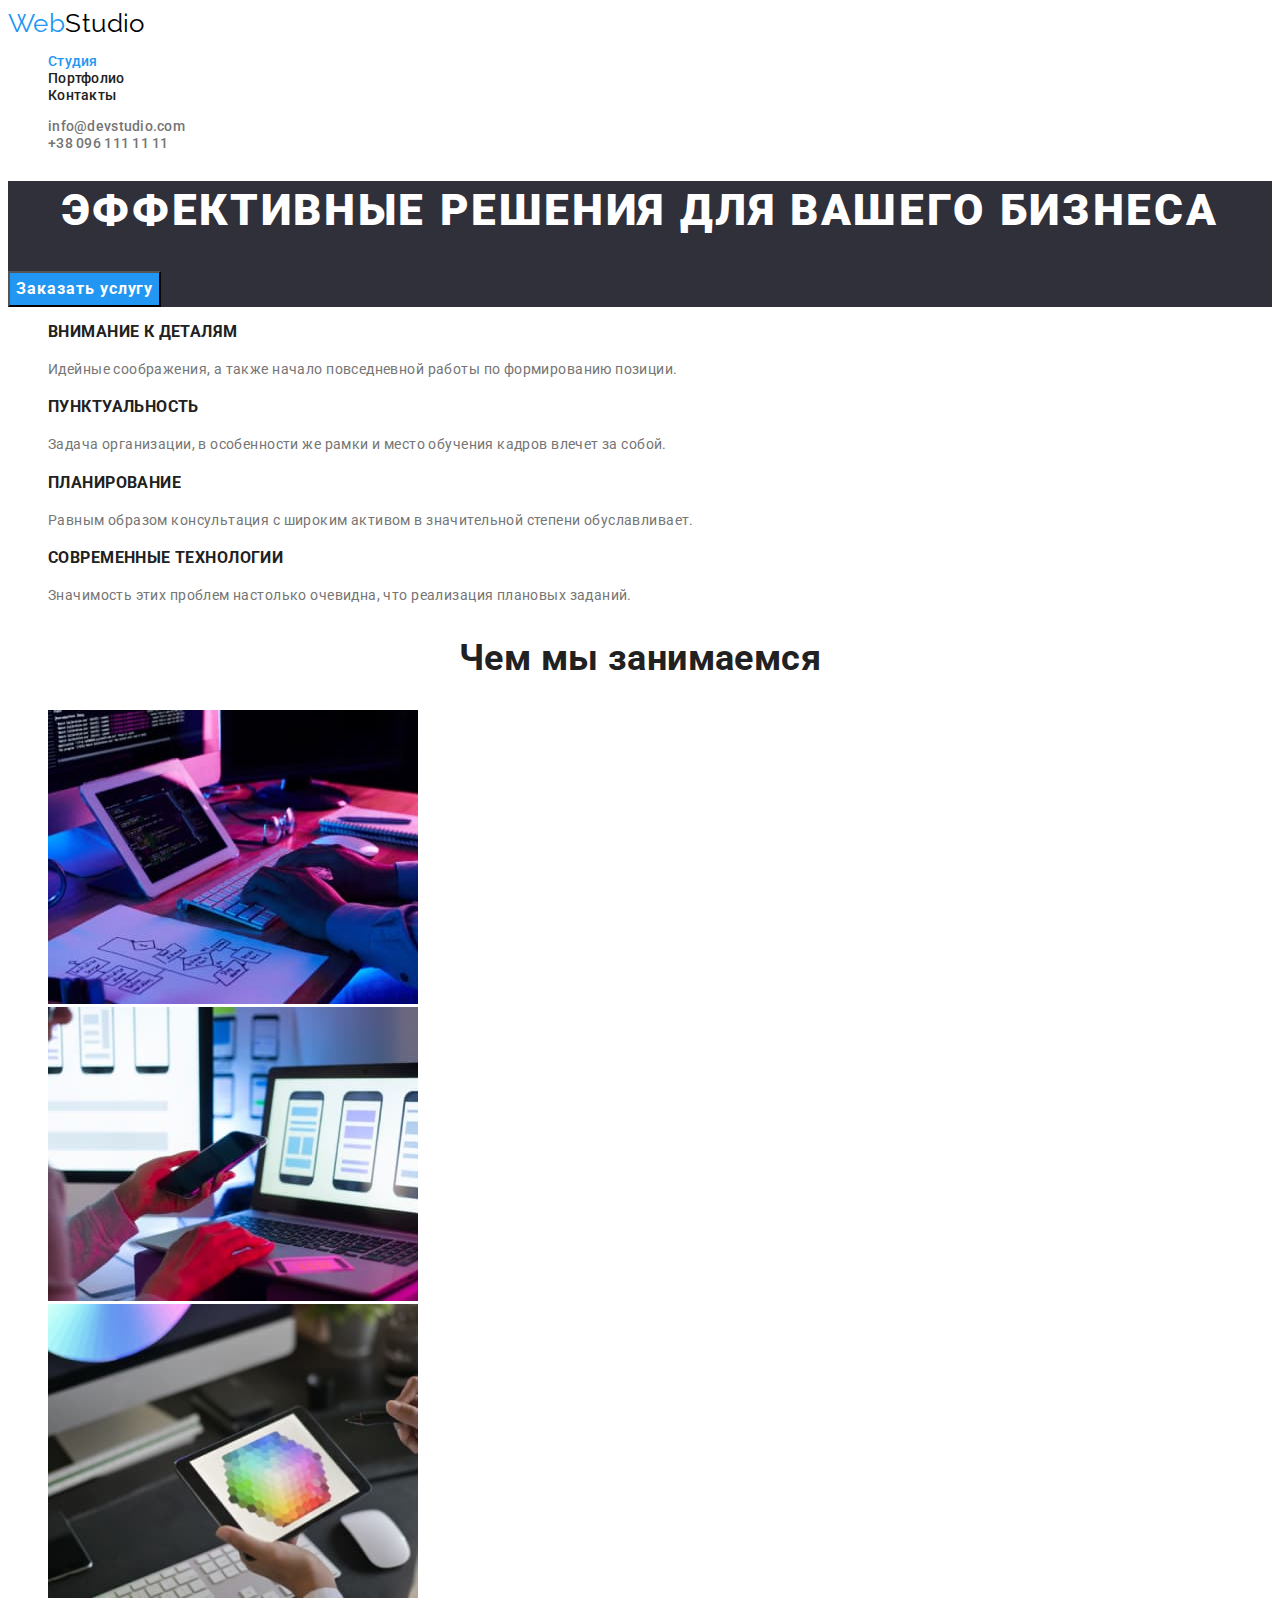
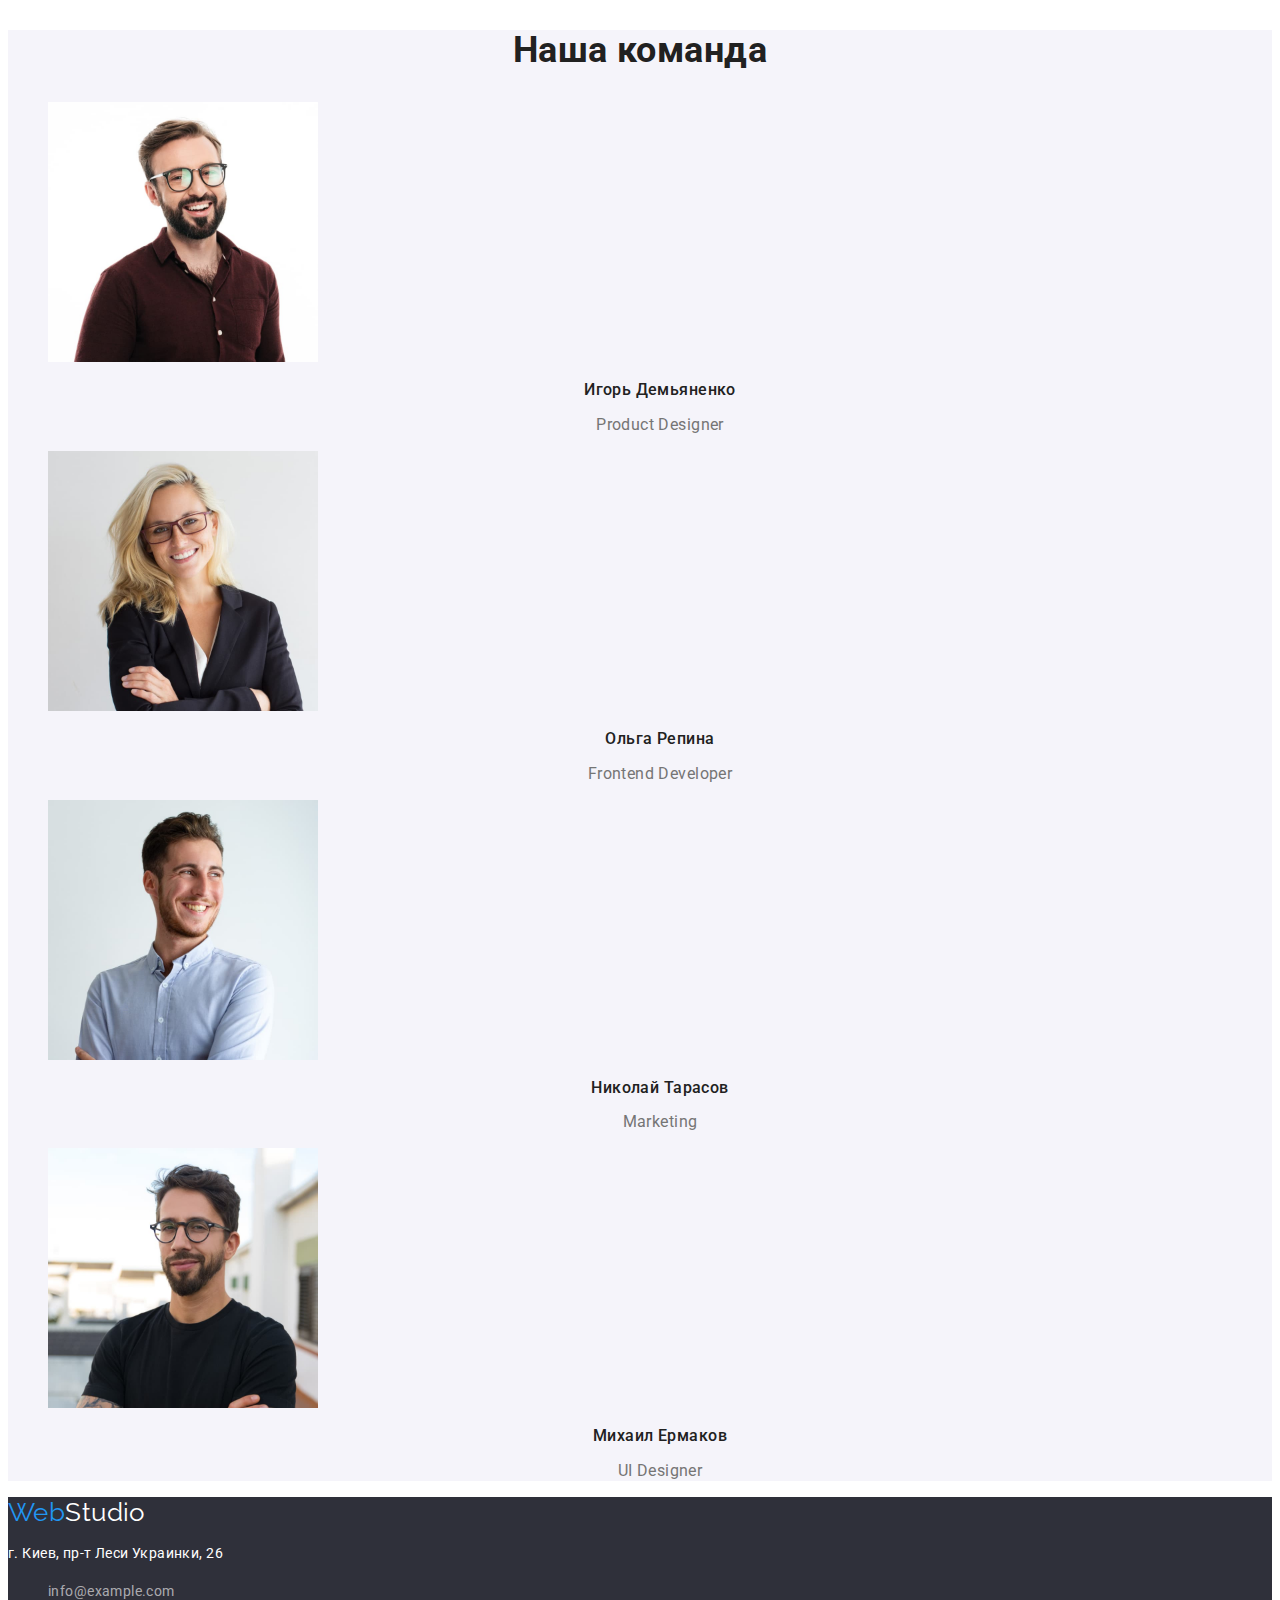
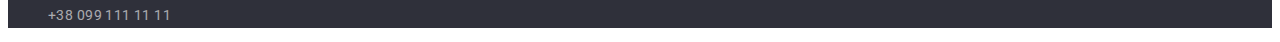
<file: index.html>
<!DOCTYPE html>
<html lang="ru">

<head>
    <meta charset="UTF-8">
    <meta http-equiv="X-UA-Compatible" content="IE=edge">
    <meta name="viewport" content="width=device-width, initial-scale=1.0">
    <title>WebStudio</title>
    <link rel="preconnect" href="https://fonts.gstatic.com">
    <link
        href="https://fonts.googleapis.com/css2?family=Raleway:wght@700&family=Roboto:wght@400;500;700;900&display=swap"
        rel="stylesheet">
    <link rel="stylesheet" href="./CSS/style.css">
</head>

<body>

    <!-- Шапка -->
    <header class="hat">
        <nav class="hat-nav">
            <a class="logo link" href="./">Web<span class="logo-accent-hat">Studio</span></a>
            <ul class="menu list">
                <li class="menu-item">
                    <a class="menu-link select link" href="./index.html">Студия</a>
                </li>
                <li class="menu-item">
                    <a class="menu-link link" href="./portfolio.html">Портфолио</a>
                </li>
                <li class="menu-item">
                    <a class="menu-link link" href="#">Контакты</a>
                </li>
            </ul>
        </nav>
        <ul class="hat-list list">
            <li class="hat-list-item">
                <a class="contact-list-link link" href="mailto:info@devstudio.com">info@devstudio.com</a>
            </li>
            <li class="hat-list-item">
                <a class="contact-list-link link" href="tel:+380961111111">+38 096 111 11 11</a>
            </li>
        </ul>
    </header>

    <main>
        <!-- Секція Герой -->
        <section class="hero">
            <h1 class="hero-title">Эффективные решения для вашего бизнеса</h1>
            <button class="hero-button" type="button">Заказать услугу</button>
        </section>

        <!-- Секція Особливості -->
        <section class="feature">
            <!-- <h2>Особенности</h2> -->
            <ul class="feature-list list">
                <li class="feature-item">
                    <h3 class="feature-item-title">Внимание к деталям</h3>
                    <p class="paragraph">Идейные соображения, а также начало повседневной работы по формированию
                        позиции.</p>
                </li>
                <li class="feature-item">
                    <h3 class="feature-item-title">Пунктуальность</h3>
                    <p class="paragraph">Задача организации, в особенности же рамки и место обучения кадров влечет за
                        собой.
                    </p>
                </li>
                <li class="feature-item">
                    <h3 class="feature-item-title">Планирование</h3>
                    <p class="paragraph">Равным образом консультация с широким активом в значительной степени
                        обуславливает.
                    </p>
                </li>
                <li class="feature-item">
                    <h3 class="feature-item-title">Современные технологии</h3>
                    <p class="paragraph">Значимость этих проблем настолько очевидна, что реализация плановых заданий.
                    </p>
                </li>
            </ul>
        </section>

        <!-- Секція Приклади робіт -->
        <section class="example">
            <h2 class="section-title">Чем мы занимаемся</h2>
            <ul class="example-list list">
                <li class="example-list-item">
                    <img class="example-img" src="./images/box_1.jpg" alt="Структурный набор кода" width="370"
                        height="294">
                </li>

                <li class="example-list-item">
                    <img class="example-img" src="./images/box_2.jpg" alt="Создания панели меню на смартфоне"
                        width="370" height="294">
                </li>

                <li class="example-list-item">
                    <img class="example-img" src="./images/box_3.jpg" alt="Выбор цвета фона на планшете" width="370"
                        height="294">
                </li>
            </ul>
        </section>

        <!-- Секція Команда -->
        <section class="team">
            <h2 class="section-title">Наша команда</h2>
            <ul class="team-list list">
                <li class="team-list-item">
                    <img src="./images/img_team_card_1.jpg" alt="Фото учасника команды" width="270" height="260">

                    <h3 class="team-member card">Игорь Демьяненко</h3>
                    <p class="prof card" lang="en">Product Designer</p>
                </li>
                <li class="team-list-item">
                    <img src="./images/img_team_card_2.jpg" alt="Фото учасника команды" width="270" height="260">

                    <h3 class="team-member card">Ольга Репина</h3>
                    <p class="prof card" lang="en">Frontend Developer</p>
                </li>
                <li class="team-list-item">
                    <img src="./images/img_team_card_3.jpg" alt="Фото учасника команды" width="270" height="260">

                    <h3 class="team-member card">Николай Тарасов</h3>
                    <p class="prof card" lang="en">Marketing</p>
                </li>
                <li class="team-list-item">
                    <img src="./images/img_team_card_4.jpg" alt="Фото учасника команды" width="270" height="260">

                    <h3 class="team-member card">Михаил Ермаков</h3>
                    <p class="prof card" lang="en">UI Designer</p>
                </li>
            </ul>
        </section>
    </main>

    <!-- Підвал -->
    <footer class="lowerPart">
        <a class="logo link" href="./">Web<span class="logo-accent-footer">Studio</span> </a>
        <address class="contacts">
            <p class="add">г. Киев, пр-т Леси Украинки, 26</p>
            <ul class="contact-list list">
                <li class="contact-list-item">
                    <a class="contact-list-link link" href="mailto:info@example.com">info@example.com</a>
                </li>
                <li class="contact-list-item">
                    <a class="contact-list-link link" href="tel:+380991111111">+38 099 111 11 11</a>
                </li>
            </ul>
        </address>
    </footer>
</body>

</html>
</file>
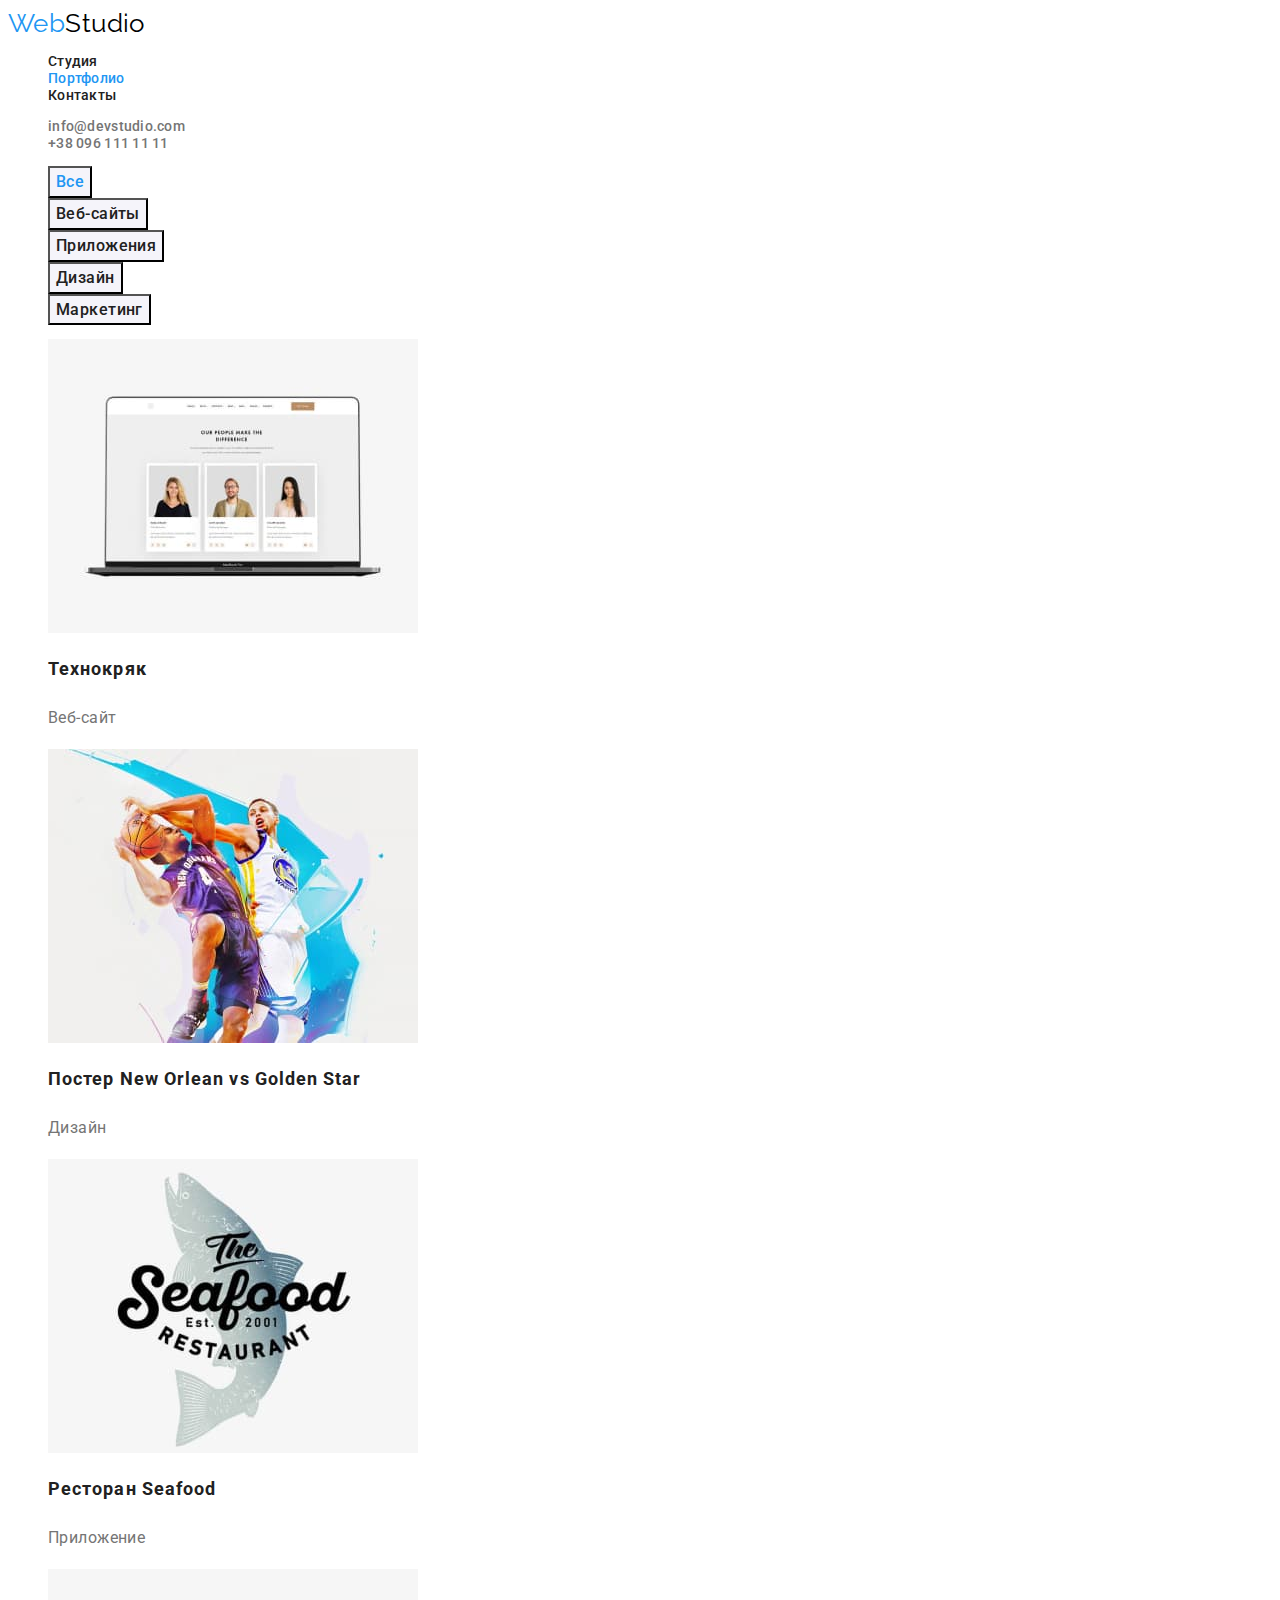
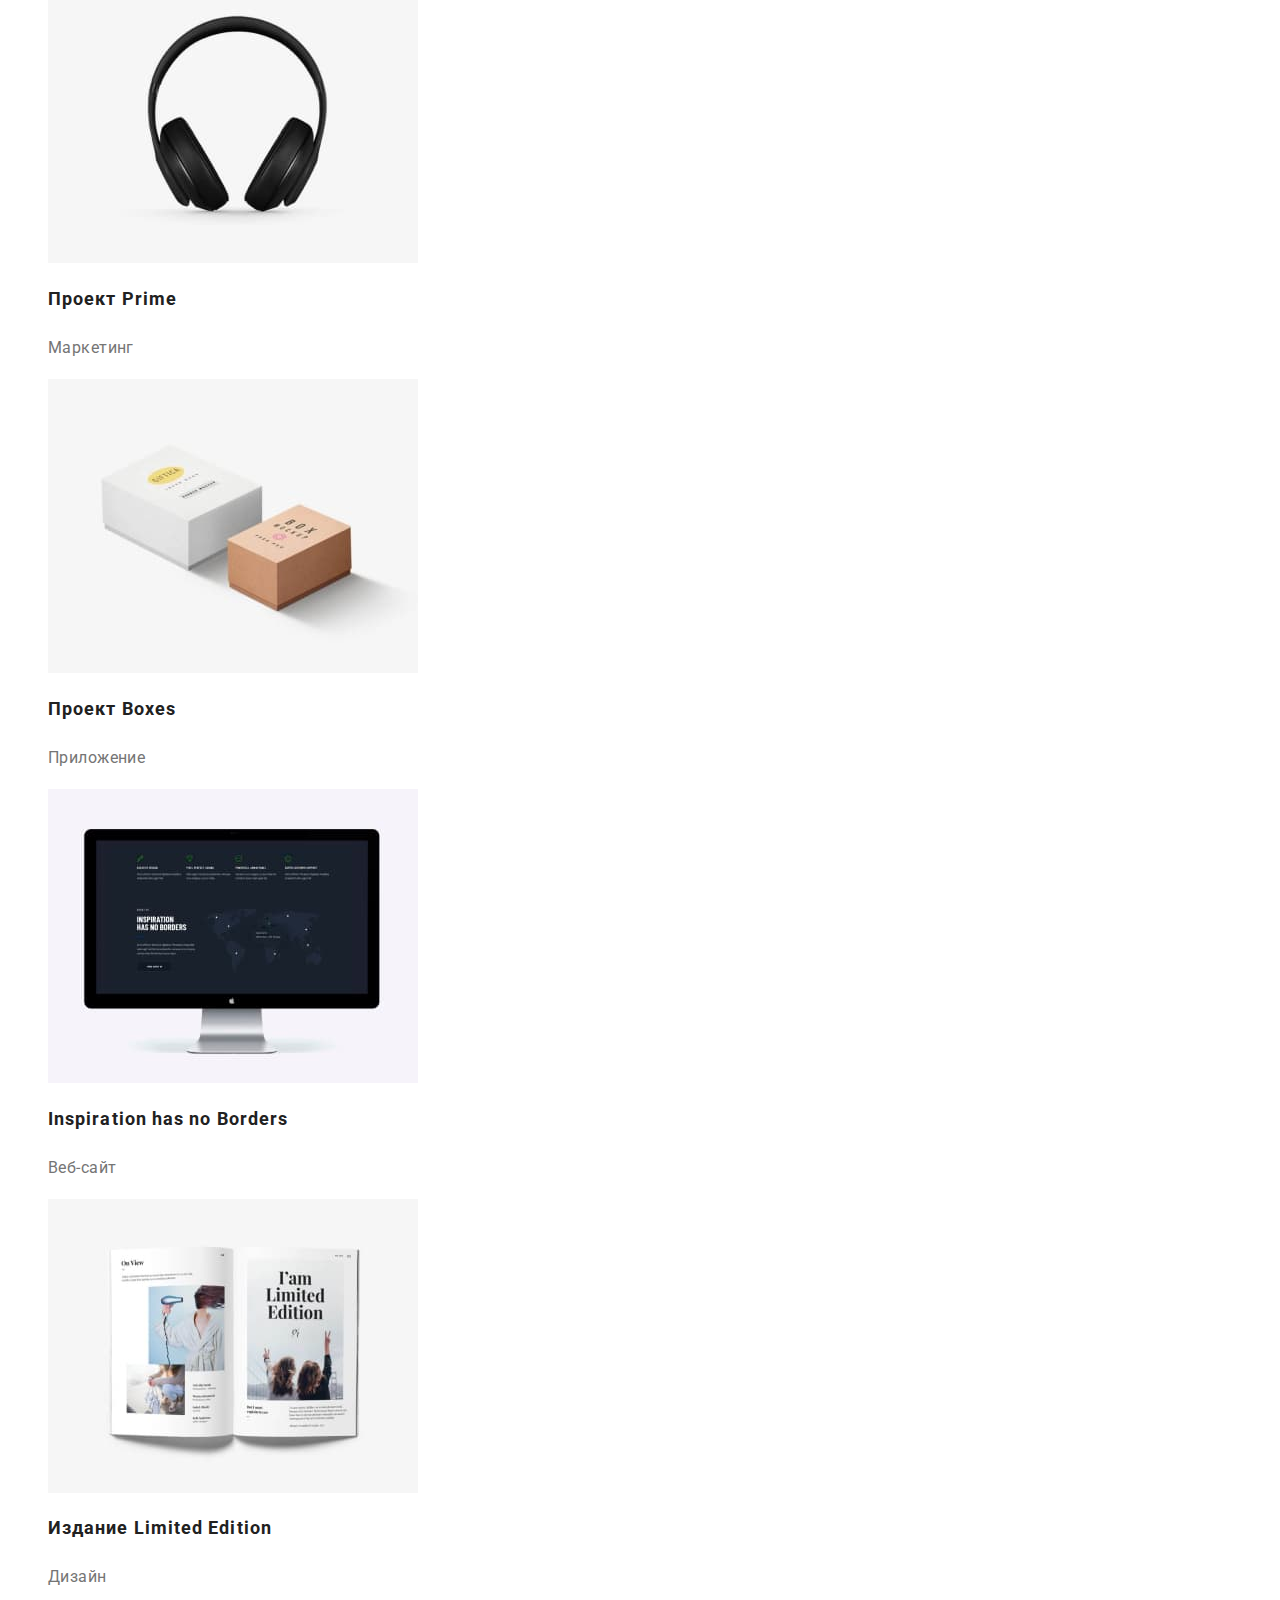
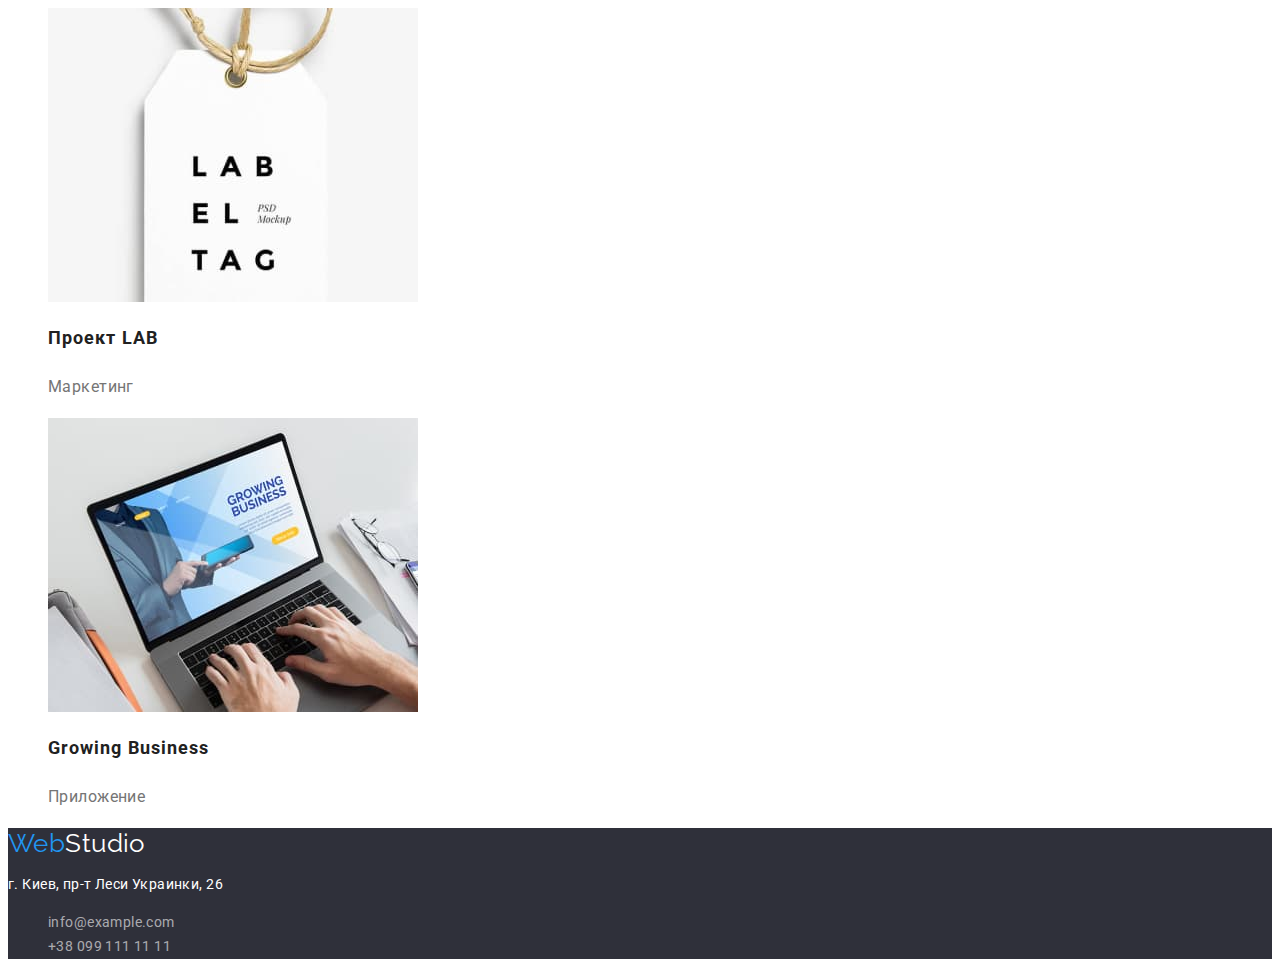
<file: portfolio.html>
<!DOCTYPE html>
<html lang="ru">

<head>
    <meta charset="UTF-8">
    <meta http-equiv="X-UA-Compatible" content="IE=edge">
    <meta name="viewport" content="width=device-width, initial-scale=1.0">
    <title>Portfolio</title>
    <link rel="preconnect" href="https://fonts.gstatic.com">
    <link
        href="https://fonts.googleapis.com/css2?family=Raleway:wght@700&family=Roboto:wght@400;500;700;900&display=swap"
        rel="stylesheet">
    <link rel="stylesheet" href="./CSS/style.css">
</head>

<body>

    <!-- Шапка -->
    <header class="hat">
        <nav class="hat-nav">
            <a class="logo link" href="./">Web<span class="logo-accent-hat">Studio</span></a>
            <ul class="menu list">
                <li class="menu-item">
                    <a class="menu-link link" href="./index.html">Студия</a>
                </li>
                <li class="menu-item">
                    <a class="menu-link select link" href="./portfolio.html">Портфолио</a>
                </li>
                <li class="menu-item">
                    <a class="menu-link link" href="#">Контакты</a>
                </li>
            </ul>
        </nav>
        <ul class="hat-list list">
            <li class="hat-list-item">
                <a class="contact-list-link link" href="mailto:info@devstudio.com">info@devstudio.com</a>
            </li>
            <li class="hat-list-item">
                <a class="contact-list-link link" href="tel:+380961111111">+38 096 111 11 11</a>
            </li>
        </ul>
    </header>

    <main>
        <section class="portfolio">
            <!-- <h1>Портфолио</h1> -->
            <ul class="filter-list list">
                <li class="filter-item">
                    <button class="filter-button current" type="button">Все</button>
                </li>
                <li class="filter-item">
                    <button class="filter-button" type="button">Веб-сайты</button>
                </li>
                <li class="filter-item">
                    <button class="filter-button" type="button">Приложения</button>
                </li>
                <li class="filter-item">
                    <button class="filter-button" type="button">Дизайн</button>
                </li>
                <li class="filter-item">
                    <button class="filter-button" type="button">Маркетинг</button>
                </li>
            </ul>

            <ul class="port-list list">
                <li class="port-item">
                    <a class="port-link link" href="#">
                        <img class="port-img" src="./images/images_portfolio/tehno.jpg" alt="Веб-сайт на ноутбуке"
                            width="370" height="294">
                        <h2 class="port-head">Технокряк</h2>
                        <p class="port-disc">Веб-сайт</p>
                    </a>
                </li>
                <li class="port-item">
                    <a class="port-link link" href="#">
                        <img class="port-img" src="./images/images_portfolio/poster.jpg" alt="Два баскетболиста с мячом"
                            width="370" height="294">
                        <h2 class="port-head">Постер <span lang="en">New Orlean vs Golden Star</span> </h2>
                        <p class="port-disc">Дизайн</p>
                    </a>
                </li>
                <li class="port-item">
                    <a class="port-link link" href="#">
                        <img class="port-img" src="./images/images_portfolio/seafood.jpg" alt="Эмблема ресторана"
                            width="370" height="294">
                        <h2 class="port-head">Ресторан <span lang="en">Seafood</span> </h2>
                        <p class="port-disc">Приложение</p>
                    </a>
                </li>
                <li class="port-item">
                    <a class="port-link link" href="#">
                        <img class="port-img" src="./images/images_portfolio/prime.jpg" alt="Наушники" width="370"
                            height="294">
                        <h2 class="port-head">Проект <span lang="en">Prime</span></h2>
                        <p class="port-disc">Маркетинг</p>
                    </a>
                </li>
                <li class="port-item">
                    <a class="port-link link" href="#">
                        <img class="port-img" src="./images/images_portfolio/boxes.jpg" alt="Две коробки" width="370"
                            height="294">
                        <h2 class="port-head">Проект <span lang="en">Boxes</span></h2>
                        <p class="port-disc">Приложение</p>
                    </a>
                </li>
                <li class="port-item">
                    <a class="port-link link" href="#">
                        <img class="port-img" src="./images/images_portfolio/inspiration.jpg" alt="Монитор" width="370"
                            height="294">
                        <h2 class="port-head" lang="en">Inspiration has no Borders</h2>
                        <p class="port-disc">Веб-сайт</p>
                    </a>
                </li>

                <li class="port-item">
                    <a class="port-link link" href="#">
                        <img class="port-img" src="./images/images_portfolio/limited_edition.jpg" alt="Журнал"
                            width="370" height="294">
                        <h2 class="port-head">Издание <span lang="en">Limited Edition</span></h2>
                        <p class="port-disc">Дизайн</p>
                    </a>
                </li>
                <li class="port-item">
                    <a class="port-link link" href="#">
                        <img class="port-img" src="./images/images_portfolio/project_lab.jpg" alt="Етикетка" width="370"
                            height="294">
                        <h2 class="port-head">Проект LAB</h2>
                        <p class="port-disc">Маркетинг</p>
                    </a>
                </li>
                <li class="port-item">
                    <a class="port-link link" href="#">
                        <img class="port-img" src="./images/images_portfolio/growing_business.jpg"
                            alt="Веб-сайт на ноутбуке" width="370" height="294">
                        <h2 class="port-head" lang="en">Growing Business</h2>
                        <p class="port-disc">Приложение</p>
                    </a>
                </li>
            </ul>
        </section>
    </main>

    <!-- Підвал -->
    <footer class="lowerPart">
        <a class="logo link" href="./">Web<span class="logo-accent-footer">Studio</span> </a>
        <address class="contacts">
            <p class="add">г. Киев, пр-т Леси Украинки, 26</p>
            <ul class="contact-list list">
                <li class="contact-list-item">
                    <a class="contact-list-link link" href="mailto:info@example.com">info@example.com</a>
                </li>
                <li class="contact-list-item">
                    <a class="contact-list-link link" href="tel:+380991111111">+38 099 111 11 11</a>
                </li>
            </ul>
        </address>
    </footer>
</body>

</html>
</file>
<file: CSS/style.css>
:root{
--page-color: #FFFFFF;
--cont-alfa-color: rgba(255, 255, 255, 0.6);
--logo-color: #000000;
--grand-color: #212121;
--indent-color: #757575;
--style-color: #2196F3;
--button-hower-color: #188CE8;
--section-color: #F5F4FA;

--main-font: 'Roboto', sans-serif;
--another-font: 'Raleway', sans-serif;
}

body{
    color: var(--grand-color);
    background-color: var(--page-color);
    font-family: var(--main-font);
    font-size: 14px;
    letter-spacing: 0.03em;
}

.link{
    text-decoration: none;
}

.list{
    list-style: none;
}

/*-- Стилі Хедера --*/

.logo{
    color: var(--style-color);
    font-family: var(--another-font);
    font-size: 26px;
    line-height: 1.2;
   
}

.logo-accent-hat{
    color: var(--logo-color);
}

.menu-link{
    color:inherit;
    font-weight: 500;
    line-height: 1.14;
    letter-spacing: 0.02em;
}

.menu-link.select,
.filter-button.current {
    color: var(--style-color);
}

.hat .contact-list-link {
    color: var(--indent-color);
    font-weight: 500;
    line-height: 1.14;
    letter-spacing: 0.02em;
}


/* Стилі секції Хіро */

.hero{
    background-color: #2F303A
}

.hero-title{
    color: var(--page-color);
    font-weight: 900;
    font-size: 44px;
    line-height: 1.36;
    text-align: center;
    letter-spacing: 0.06em;
    text-transform: uppercase;
}

.hero-button{
    color: var(--page-color);
    background-color: var(--style-color);
    font-family: inherit;
    font-weight: 700;
    font-size: 16px;
    line-height: 1.87;
    align-items: center;
    text-align: center;
    letter-spacing: 0.06em;
    cursor: pointer;
}

.hero-button:hover,
.hero-button:focus {
    background-color:var(--button-hower-color);

}


/* Стилі секції Особливості */

.feature-item-title {
    line-height: 1.14;
    text-transform: uppercase;
}

.paragraph{
    color: var(--indent-color);
    line-height: 1.71;
}



/* Стилі секції Приклади робіт і секції Команда */

.team{
    background-color: var(--section-color);
}

.section-title{
    font-size: 36px;
    line-height: 1.16;
    text-align: center;
}

.card{
    font-size: 16px;
    line-height: 1.18;
    text-align: center;
}

.team-member {
    font-weight: 500;
}

.prof{
    color: var(--indent-color); 
}



/* Стилі Портфоліо */

.filter-button{
    color: inherit;
    background-color: var(--section-color);
    font-family: inherit;
    font-weight: 500;
    font-size: 16px;
    line-height: 1.62;
    text-align: center;
    letter-spacing: inherit;
    cursor: pointer;
}

.filter-button:hover,
.filter-button:focus{
    color: var(--page-color);
    background-color: var(--style-color);
}


.port-head{
    color: var(--grand-color);
    font-size: 18px;
    line-height: 2.0;
    letter-spacing: 0.06em;
}

.port-disc{
    font-size: 16px;
    line-height: 1.87;
    color: var(--indent-color);
}

.port-head:hover,
.port-head:focus,
.port-disc:hover,
.port-disc:focus {
    color:var(--style-color);
}


/* Стилі футера */


.lowerPart{
    background-color: #2F303A;
}

.logo-accent-footer{
    color: var(--page-color);
}

address{
    font-style: normal;
}


.add{
    color: var(--page-color);
    line-height: 1.71;
}

.contact-list .contact-list-link {
    color:var(--cont-alfa-color);
    line-height: 1.71;
}

.menu-item:hover,
.menu-item:focus,
.contact-list-link:hover,
.contact-list-link:focus {
    color: var(--style-color)
}
</file>
